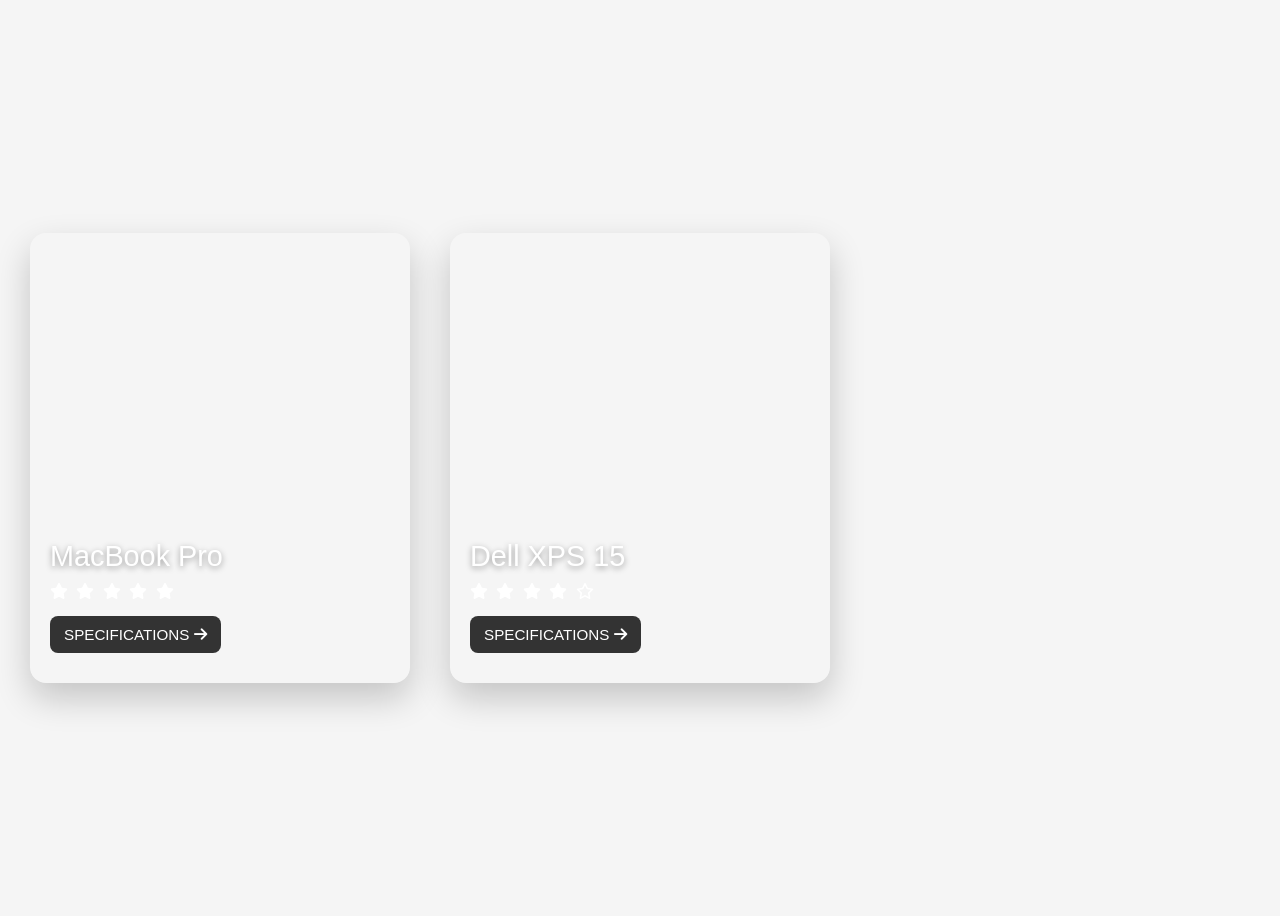
<file: index.html>
<!DOCTYPE html>
<html lang="en">
<head>
  <meta charset="UTF-8">
  <title>Product Flip Cards</title>
  <link rel="stylesheet" href="style.css">
  <link rel="stylesheet" href="https://cdnjs.cloudflare.com/ajax/libs/font-awesome/6.5.0/css/all.min.css">
</head>
<body>

<div class="wrapper">
  <div class="card">
    <input type="checkbox" id="card1" class="more">
    <div class="content">
      <div class="front" style="background-image: url('https://unsplash.com/photos/Wrg_25qEwXU/download?ixid=M3wxMjA3fDB8MXxhbGx8fHx8fHx8fHwxNzUzMDI5NDkyfA&force=true');">
        <div class="inner">
          <h2>MacBook Pro</h2>
          <div class="rating">
            <i class="fas fa-star"></i>
            <i class="fas fa-star"></i>
            <i class="fas fa-star"></i>
            <i class="fas fa-star"></i>
            <i class="fas fa-star"></i>
          </div>
          <label for="card1" class="button specs-btn">SPECIFICATIONS <i class="fas fa-arrow-right"></i></label>
        </div>
      </div>
      <div class="back">
        <div class="inner">
          <div class="info"><span>16</span><div class="icon"><i class="fas fa-memory"></i> <span>GB RAM</span></div></div>
          <div class="info"><span>512</span><div class="icon"><i class="fas fa-hdd"></i> <span>GB SSD</span></div></div>
          <div class="info"><span>14"</span><div class="icon"><i class="fas fa-laptop"></i> <span>Display</span></div></div>

          <div class="description">
            <p>The MacBook Pro with M1 chip delivers incredible performance, stunning Retina display, and long battery life.</p>
            <ul>
              <li>8-core CPU & 7-core GPU</li>
              <li>16-core Neural Engine</li>
              <li>Up to 20 hours battery life</li>
            </ul>
          </div>
          <div class="model">MacBook Pro</div>
          <div class="price">$1,499</div>

          <div class="button-group">
            <label for="card1" class="button return"><i class="fas fa-arrow-left"></i></label>
            <button class="button buy">Buy</button>
          </div>
        </div>
      </div>
    </div>
  </div>

  <div class="card">
    <input type="checkbox" id="card2" class="more">
    <div class="content">
      <div class="front" style="background-image: url('https://unsplash.com/photos/0uVSMGdeUKM/download?ixid=M3wxMjA3fDB8MXxzZWFyY2h8Mnx8RGVsbCUyMFhQUyUyMDE1fGVufDB8fHx8MTc1MzAyOTcwNnww&force=true');">
        <div class="inner">
          <h2>Dell XPS 15</h2>
          <div class="rating">
            <i class="fas fa-star"></i>
            <i class="fas fa-star"></i>
            <i class="fas fa-star"></i>
            <i class="fas fa-star"></i>
            <i class="far fa-star"></i>
          </div>
          <label for="card2" class="button specs-btn">SPECIFICATIONS <i class="fas fa-arrow-right"></i></label>
        </div>
      </div>
      <!-- BACK -->
      <div class="back">
        <div class="inner">
          <div class="info"><span>32</span><div class="icon"><i class="fas fa-memory"></i> <span>GB RAM</span></div></div>
          <div class="info"><span>1</span><div class="icon"><i class="fas fa-hdd"></i> <span>TB SSD</span></div></div>
          <div class="info"><span>15.6"</span><div class="icon"><i class="fas fa-laptop"></i> <span>Display</span></div></div>

          <div class="description">
            <p>The Dell XPS 15 is a powerhouse with stunning 4K OLED display. Perfect for creators and professionals.</p>
            <ul>
              <li>10th Gen Intel Core i9</li>
              <li>NVIDIA GTX 1650 Ti</li>
              <li>InfinityEdge 100% AdobeRGB</li>
            </ul>
          </div>
          <div class="model">Dell XPS 15</div>
          <div class="price">$2,299</div>

          <div class="button-group">
            <label for="card2" class="button return"><i class="fas fa-arrow-left"></i></label>
            <button class="button buy">Buy</button>
          </div>
        </div>
      </div>
    </div>
  </div>

  <div class="card">
    <input type="checkbox" id="card3" class="more">
    <div class="content">
      <!-- FRONT -->
      <div class="front" style="background-image: url('https://unsplash.com/photos/GDvvWcMGP9k/download?ixid=M3wxMjA3fDB8MXxzZWFyY2h8MTJ8fEhQfGVufDB8fHx8MTc1MzAzMTg2Mnww&force=true');">
        <div class="inner">
          <h2>HP Spectre x360</h2>
          <div class="rating">
            <i class="fas fa-star"></i>
            <i class="fas fa-star"></i>
            <i class="fas fa-star"></i>
            <i class="fas fa-star"></i>
            <i class="fas fa-star-half-alt"></i>
          </div>
          <label for="card3" class="button specs-btn">SPECIFICATIONS <i class="fas fa-arrow-right"></i></label>
        </div>
      </div>
      <!-- BACK -->
      <div class="back">
        <div class="inner">
          <div class="info"><span>16</span><div class="icon"><i class="fas fa-memory"></i> <span>GB RAM</span></div></div>
          <div class="info"><span>512</span><div class="icon"><i class="fas fa-hdd"></i> <span>GB SSD</span></div></div>
          <div class="info"><span>13.5"</span><div class="icon"><i class="fas fa-laptop"></i> <span>Display</span></div></div>

          <div class="description">
            <p>The HP Spectre x360 is a premium 2-in-1 with stunning design, 4K touch display, and long battery life.</p>
            <ul>
              <li>11th Gen Intel Core i7</li>
              <li>Intel Iris Xe Graphics</li>
              <li>360-degree hinge</li>
            </ul>
          </div>
          <div class="model">HP Spectre x360</div>
          <div class="price">$1,349</div>

          <div class="button-group">
            <label for="card3" class="button return"><i class="fas fa-arrow-left"></i></label>
            <button class="button buy">Buy</button>
          </div>
        </div>
      </div>
    </div>
  </div>

</div>

</body>
</html>
</file>
<file: style.css>
body {
  font-family: "Montserrat", sans-serif;
  background: #f5f5f5;
  display: flex;
  justify-content: center;
  align-items: center;
  min-height: 100vh;
}

.wrapper {
  display: flex;
  flex-wrap: wrap;
  gap: 40px;
  justify-content: center;
}

.card {
  width: 380px;
  height: 450px;
  position: relative;
  perspective: 1500px;
}

.card:hover .content {
  transform: rotateY(8deg) rotateX(6deg);
}

.more {
  display: none;
}

.content {
  position: relative;
  width: 100%;
  height: 100%;
  transform-style: preserve-3d;
  transition: transform 0.8s ease;
}

.more:checked ~ .content {
  transform: rotateY(180deg);
}

.front,
.back {
  position: absolute;
  top: 0;
  left: 0;
  width: 100%;
  height: 100%;
  border-radius: 16px;
  overflow: hidden;
  backface-visibility: hidden;
  box-shadow: 0 15px 35px rgba(0, 0, 0, 0.2);
}

.front, .back {
  box-sizing: border-box;
  padding: 20px;
}

.front {
  background-size: cover;
  background-position: center;
  color: #fff;
  position: relative;
}


.front .inner {
  position: absolute;
  bottom: 30px;
  left: 20px;
  right: 20px;
  text-align: left;
}

.front h2 {
  font-size: 1.8rem;
  font-weight: 500;
  margin-bottom: 10px;
  text-shadow: 0 2px 6px rgba(0, 0, 0, 0.4);
}

.rating i {
  color: white;
  margin-right: 4px;
}

.specs-btn {
  margin-top: 15px;
  display: inline-block;
  background: transparent;
  color: #fff; 
  border: 2px solid #fff;  
  padding: 8px 14px;
  border-radius: 8px;
  font-size: 0.95rem;
  cursor: pointer;
  ttransition: all 0.3s ease;
}

.specs-btn:hover {
  background: rgba(255, 255, 255, 0.15);
  border-color: #fff;
}

.back {
  background: #fff;
  color: #333;
  transform: rotateY(180deg);
  padding: 20px;
}

.back .inner {
  display: flex;
  flex-direction: column;
  height: 100%;
  justify-content: space-between;
  overflow-y: auto;
}

.info {
  display: flex;
  align-items: center;
  margin-bottom: 10px;
  font-size: 1rem;
}

.info span:first-child {
  font-weight: bold;
  font-size: 1.4rem;
  margin-right: 10px;
}

.info .icon {
  display: flex;
  align-items: center;
  gap: 6px;
}

.description {
  font-size: 0.95rem;
  line-height: 1.4;
  margin: 0;
  flex-grow: 1;
}

.description ul {
  margin: 0;
  padding-left: 18px;
}

.model {
  font-weight: bold;
  font-size: 1.3rem;
  margin-top: 10px;
}

.price {
  font-size: 1.6rem;
  font-weight: bold;
  color: #27ae60;
  margin: 10px 0;
}

.button-group {
  display: flex;
  justify-content: space-between;
  align-items: center;
  margin-top: auto;
}

.button {
  background: #333;
  color: #fff;
  border: none;
  padding: 10px 14px;
  border-radius: 8px;
  font-size: 0.95rem;
  cursor: pointer;
  transition: background 0.3s;
}

.button:hover {
  background: #000;
}

.return {
  background: #999;
}

.return:hover {
  background: #666;
}
</file>
